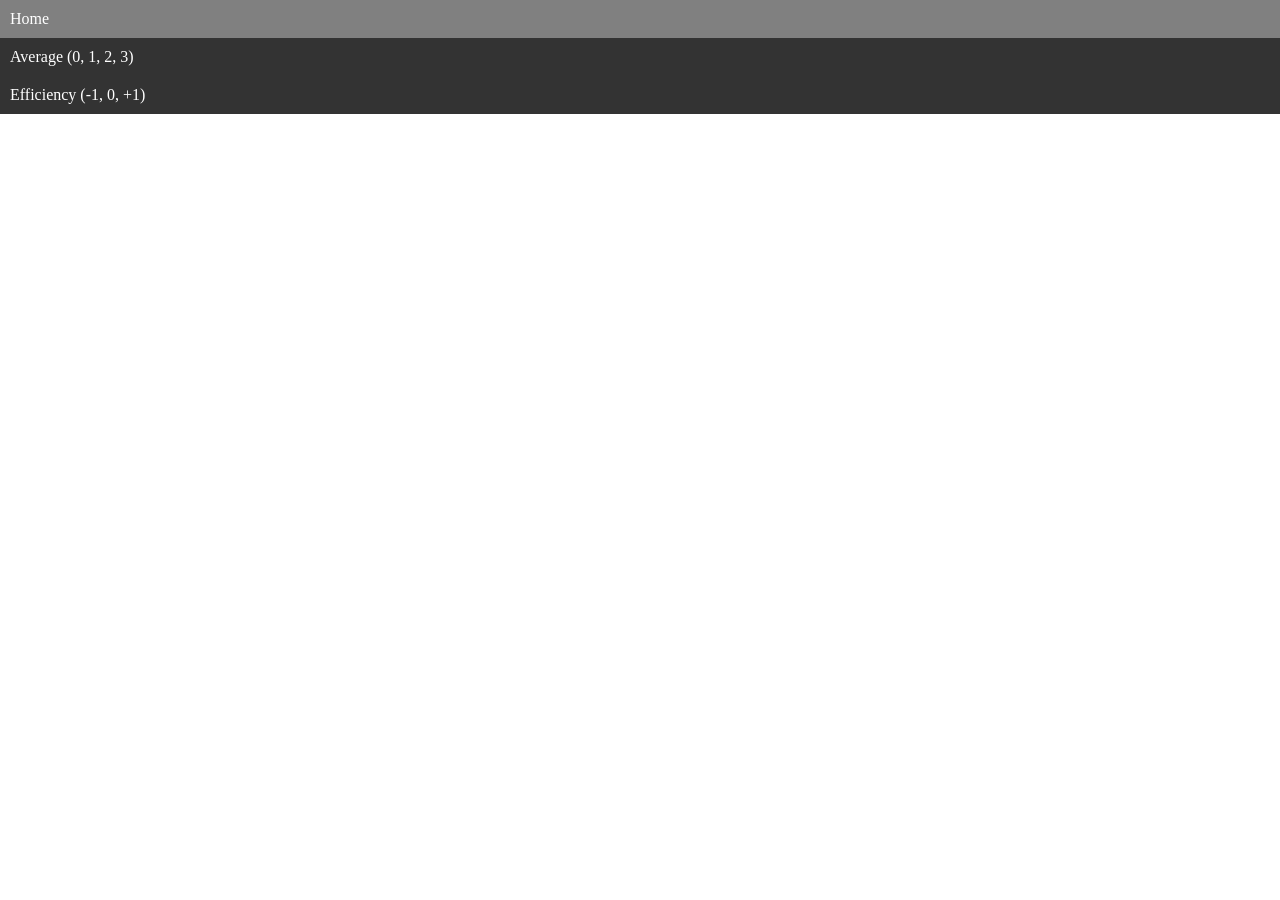
<file: index.html>
<html>
    <head>
        <meta name="viewport" content="width=device-width, initial-scale=1.0">
        <script src="component/menu.js" defer></script>

        <style> 
            body {
                padding: 0px;
                margin: 0px;
            }
        </style>
    </head>
<body>
    <stats-menu current = "home"></stats-menu>
</body>
</html>
</file>
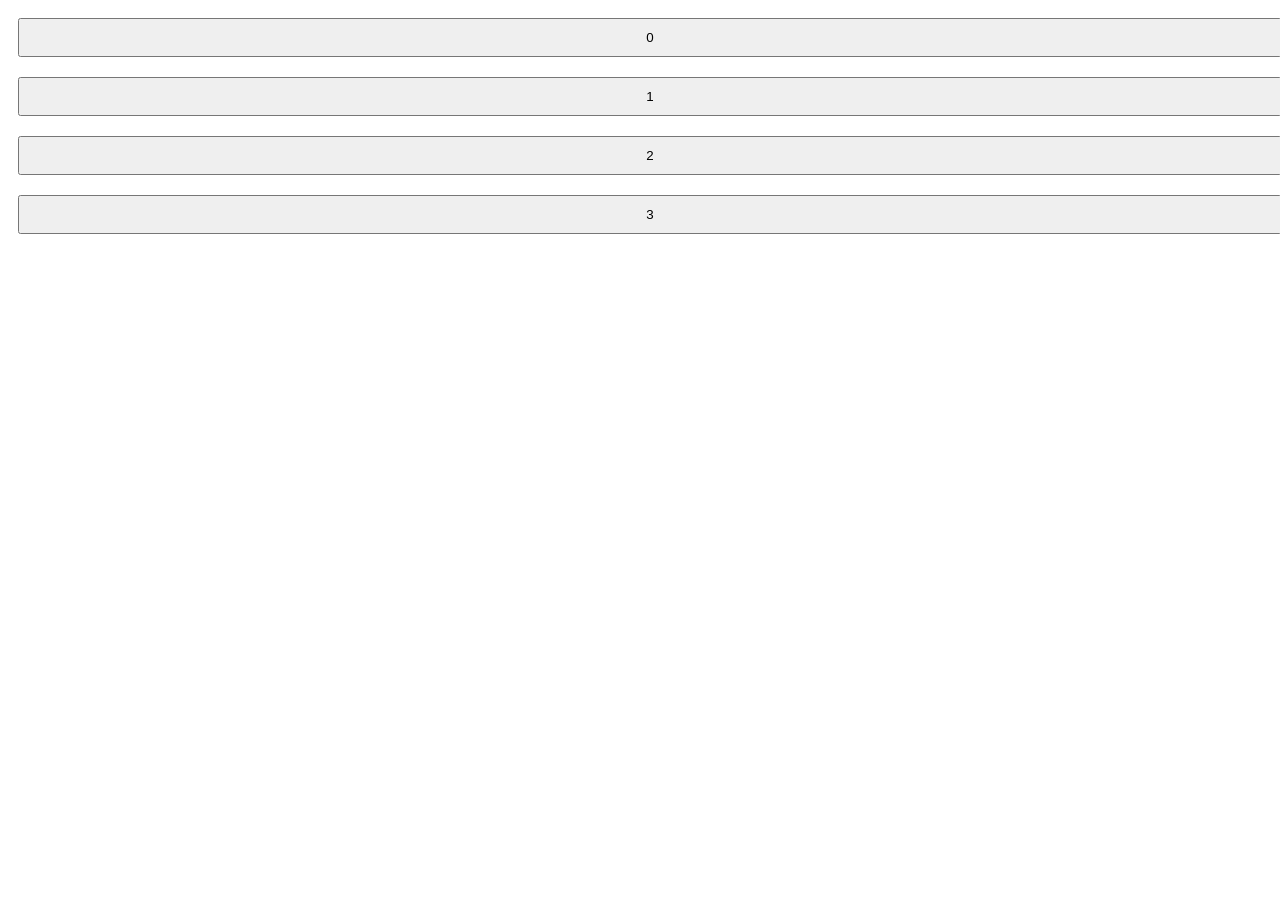
<file: stat-app/index.html>
<html>


<head>
<script>


</script>

<style>
    button {
        width: 100%;
        margin: 10px;
        padding: 10px 5px;
    }

</style>

</head>
<body>

    <button>0</button>
    <button>1</button>
    <button>2</button>
    <button>3</button>


    
</body>
</html>
</file>
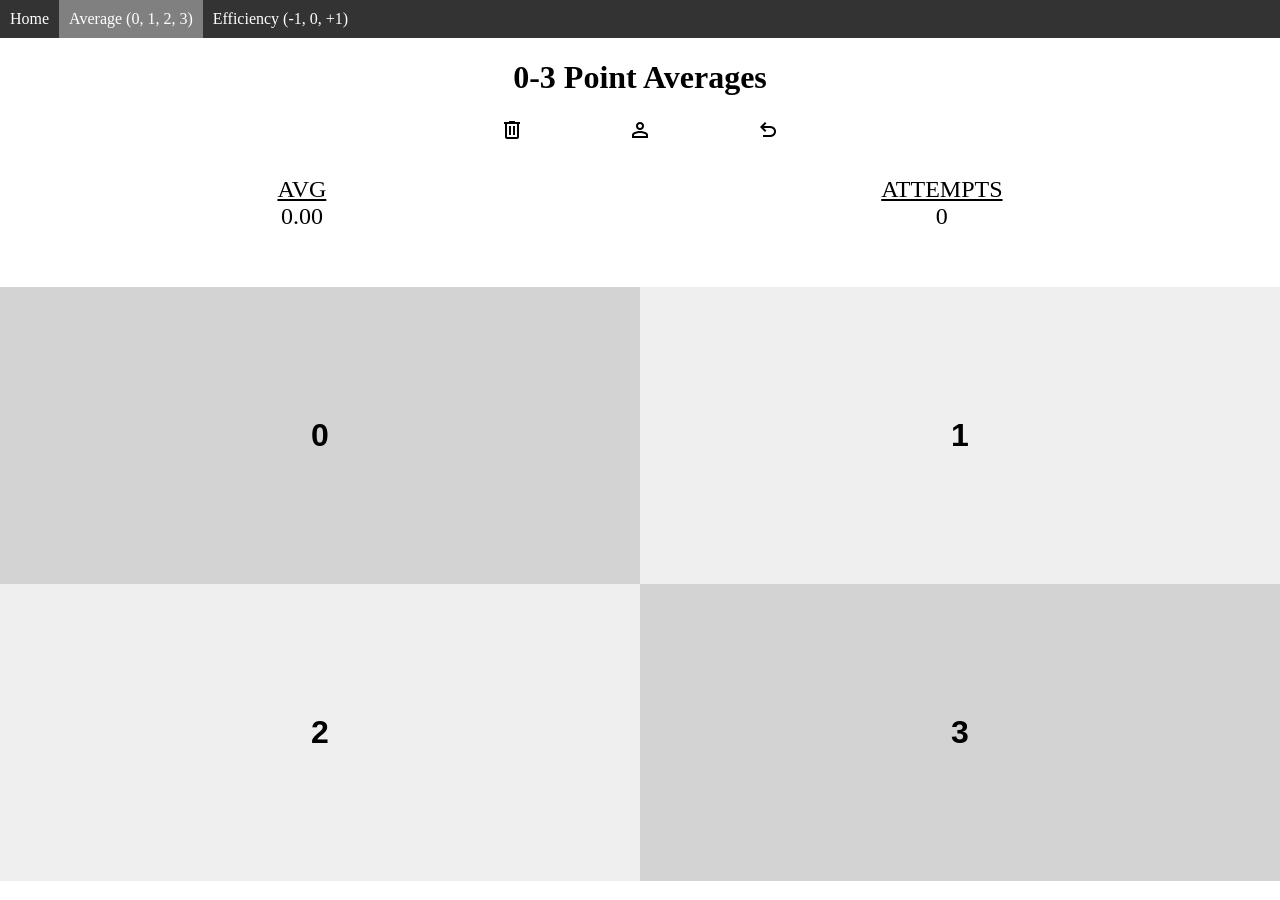
<file: 03average.html>
<html>
    <head>
        <style>
            button {
                /* Disable double tap to zoom */
                touch-action: manipulation;
                color: black;
            }

            .btn-atmp4 {
                font-size: 2rem;
                font-weight: bold;
                font-family: sans-serif;
                border: 0px;
            }

            button.btn-atmp4:nth-child(3n+1) {
                background-color: lightgrey;
            }

            button:nth-child(n):active  {
                background-color: grey;

            }

            #error-msg {
                color: red;
                margin-bottom: 15px;
            }
            
            #btn-organizer {
                /* border: 1px solid black; */
                display: grid;
                grid-template-columns: auto auto;
                justify-self: center;
                width: 100%;
                height: 100%;
            }

            #btn-cont {
                width: 100%;
                height: 80%;
            }

            #root-cont {
                display: flex;
                width: 100%;
                height: 100%;

                flex-direction: column;
                justify-content: space-around;
            }

            #data-cont {
                display: flex;
                justify-content: space-around;
            }

            .data-holder, .data-value {
                display: flex;
                flex-direction: column;
                align-items: center;
                justify-content: center;
                font-size: 1.5rem;
                margin-bottom: 10px;
            }

            .data-label {
                text-decoration: underline;
            }

            #desc {
                margin: 10px;
                width: 95vw;
                text-align: center;
                display: none;;
            }

            #desc input {
                text-align: center;
                font-style: italic;
                font-family: sans-serif;
                margin-bottom: 10px;
            }

            #view-cont {
                display: flex;
                flex-direction: column;
                align-items: center;
                height: 100dvh;
                width: 100vw;
            }

            #options {
                display: flex;
                width: 30%;
                justify-content: space-around;
            }

            #reset-btn:active {
                color: lightgray;
            }

            body {
                padding: 0px;
                margin: 0px;
            
            }
        </style>
        <script src="component/menu.js" defer></script>
        
        <link rel="stylesheet" href="https://fonts.googleapis.com/css2?family=Material+Symbols+Outlined:opsz,wght,FILL,GRAD@24,400,0,0&icon_names=delete,person,person_cancel,undo"/>
        <meta name="viewport" content="width=device-width, initial-scale=1.0">

        <script>
            const data_holder_error = "Cannot identify avg_value_holder and/or attempt_value_holder and/or err_msg_holder";

            const btn_list_error = "Cannot identify btn_list";
            const reset_btn_error = "Cannot identify reset_btn";
            const desc_btn_box_error = "Cannot identify desc_box and/or show_desc";
            const undo_btn_error = "Cannot identify undo_btn";

            window.onload = () => {
                const err_msg_holder = document.getElementById("error-msg");
                checkIfDefined(err_msg_holder, "err_msg_holder", err_msg_holder);

                const avg_value_holder = document.getElementById("avg-value");
                checkIfDefined(err_msg_holder, "avg_value_holder", avg_value_holder);
                
                const attempt_value_holder = document.getElementById("attempt-value");                
                checkIfDefined(attempt_value_holder, "attempt_value_holder", err_msg_holder);

                var history = [];

                const btn_list = document.getElementsByClassName("btn-atmp4");
                checkIfDefined(btn_list, "btn_list", err_msg_holder);

                Array.from(btn_list).forEach(element => {
                    element.addEventListener("pointerdown", () => {
                        var value = parseInt(element.getAttribute("value"));
                        console.log("+1 attempt\n+" + value + " rating");

                        history.push(value);
                        update_display_values(history,
                            attempt_value_holder,
                            avg_value_holder);
                    });
                });
                
                const reset_btn = document.getElementById("reset-btn");
                checkIfDefined(reset_btn, "reset_btn", err_msg_holder);

                reset_btn.addEventListener("pointerdown", () => {
                    if (history.length > 0) {
                        history = [];
                        update_display_values(history,
                            attempt_value_holder,
                            avg_value_holder);
                    }
                });

                const show_desc_box = document.getElementById("show-desc");
                const desc_box = document.getElementById("desc");

                checkIfDefined(desc_box, "desc_box", err_msg_holder);
                checkIfDefined(show_desc_box, "show_desc_box", err_msg_holder);

                show_desc_box.addEventListener("pointerdown", (e) => {
                    if(show_desc_box.innerHTML == "person") {
                        desc_box.style.display = "block";
                        show_desc_box.innerHTML = "person_cancel";
                    } else {
                        desc_box.style.display = "none";
                        show_desc_box.innerHTML = "person";
                    }
                })

                const undo_btn = document.getElementById("undo-btn");
                checkIfDefined(undo_btn, "undo_btn", err_msg_holder);

                undo_btn.addEventListener("pointerdown", (e) => {
                    if (history.length > 0) {
                        var last_attempt = history.pop();
                        console.log("Undoing last attempt: [" + last_attempt + "]\nAttempts: [" + history + "]");
                        update_display_values(history, attempt_value_holder, avg_value_holder);
                    }
                });
            }

            const display_error = (errorDisplay, errorMsg) => {
                errorDisplay.innerHTML = errorMsg;
                console.error(errorMsg);
            }

            const update_display_values = (history, attemptDisplay, averageDisplay) => {
                var att_value = history.length;
                var avg_value = calculate_avg(history);
                console.log("avg=" + avg_value + "\nattempts=" + att_value + "\nall_attempts=[" + history + "]");
                attemptDisplay.innerHTML = att_value;
                averageDisplay.innerHTML = avg_value;
            }
            
            const calculate_avg = (arr) => {
                var avg = 0;
                if (arr.length == 0) {
                    avg = 0;
                } else if (arr.length == 1) {
                    avg =  arr[0];
                } else {
                    var array = Array.from(arr);
                    var size = array.length;
                    var sum = array.reduce((a, b, i) => a + b, 0);
                    avg = sum / size;
                }
                return avg.toFixed(2);
            }

            const checkIfDefined = (val, name, errorDiv) => {
                if (val == undefined) {
                    console.error("Cannot identify " + name);
                    if (errorDiv != undefined) {
                        errorDiv.innerHTML = "Cannot identify " + name;
                    }
                }
            }
        </script>
</head>

<body>
    <div id="view-cont">
        <stats-menu 
            dir="horizontal" 
            current = "03avg">
        </stats-menu>

    <h1> 0-3 Point Averages</h1>

    <div id="options">
        <div> 
            <span id="reset-btn"class="material-symbols-outlined">delete</span></div>
        <div><span id ="show-desc"class="material-symbols-outlined">person</span></div>

        <div><span id ="undo-btn"class="material-symbols-outlined">undo</span></div>
    </div>
    <div id = "desc"><hr><input id = "desc-input" type = "text" placeholder="Descriptor"/></div>
    <div id = "error-msg"></div>
    <div id = "root-cont">
        <div id="data-cont">
        <div id = "avg" class = "data-holder">
            <div class = "data-label">AVG</div>
            <div id="avg-value" class = "data-value">0.00</div>
        </div>
        <div id = "attempt" class = "data-holder">
            <div class = "data-label">ATTEMPTS</div>
            <div id="attempt-value" class = "data-value">0</div>
        </div>

        </div>
        <div id = "btn-cont">
            <div id = "btn-organizer">
                <button value="0" class = "btn-atmp4">0</button>
                <button value="1" class = "btn-atmp4">1</button>
                <button value="2" class = "btn-atmp4">2</button>
                <button value="3" class = "btn-atmp4">3</button>
            </div>

        </div>
    </div>
    </div>
</body>
</html>
</file>
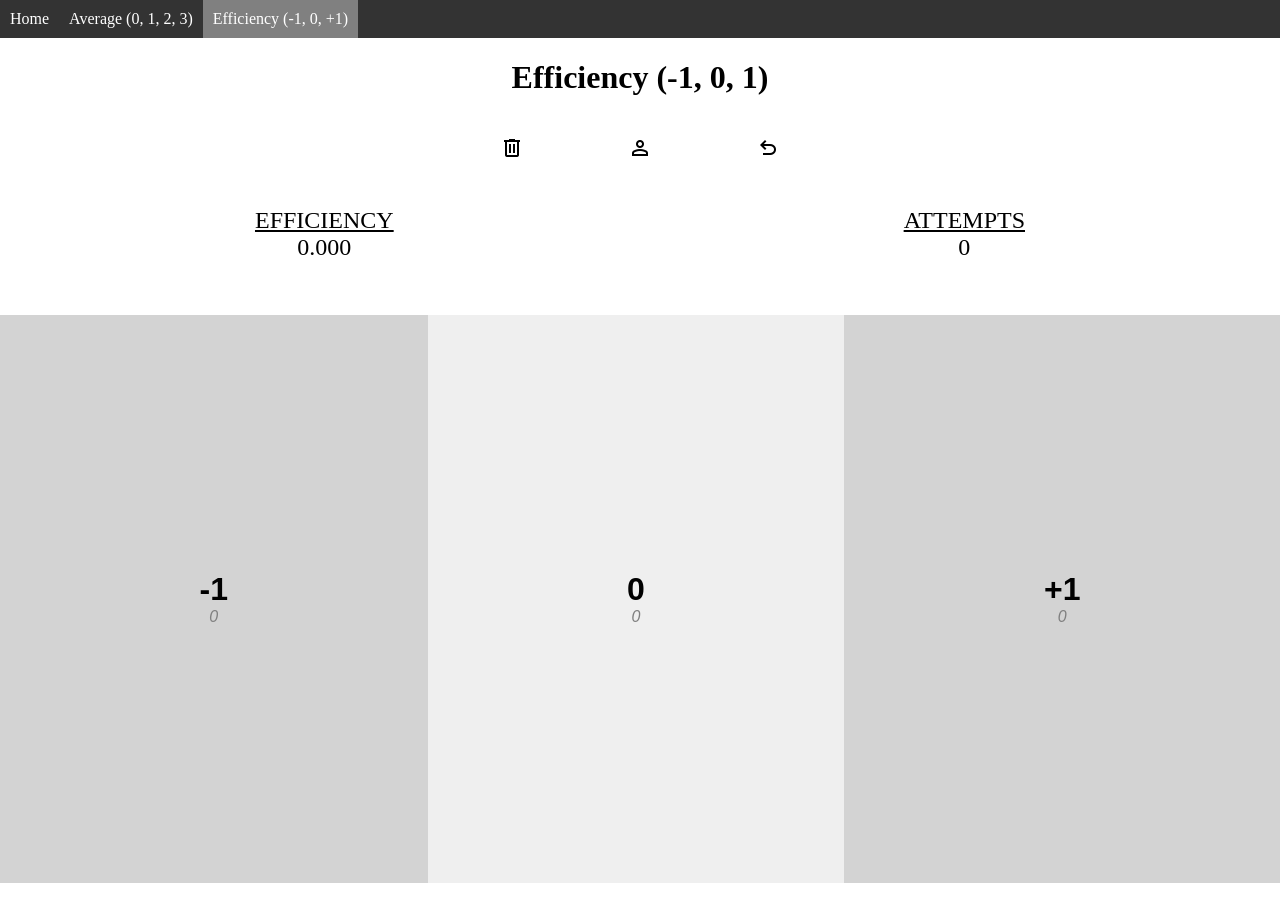
<file: efficiency.html>
<html>
    <head>
        <meta name="viewport" content="width=device-width, initial-scale=1.0">

        <link rel="stylesheet" href="styles/efficiency.css">
        <link rel="stylesheet" href="https://fonts.googleapis.com/css2?family=Material+Symbols+Outlined:opsz,wght,FILL,GRAD@24,400,0,0&icon_names=delete,person,person_cancel,undo"/>

        <script src="component/menu.js" defer></script>
        <script src="scripts/efficiency.js" type = "module"></script>
</head>

<body>
    <div id="view-cont">
        <stats-menu dir="horizontal" current = "efficiency"></stats-menu>
    <h1>Efficiency (-1, 0, 1)</h1>
     <br>
    <div id="options">
        <div> 
            <span id="reset-btn"class="material-symbols-outlined">delete</span></div>
        <div><span id ="show-desc"class="material-symbols-outlined">person</span></div>
        <div><span id ="undo-btn" class="material-symbols-outlined">undo</span></div>

    </div>
    <div id = "desc"><hr><input id = "desc-input" type = "text" placeholder="Descriptor"/></div>
    <div id = "error-msg"></div>
    <div id = "root-cont">
        <div class="data-cont">
            <div id = "eff" class = "data-holder">
                <div class = "data-label">EFFICIENCY</div>
                <div id="eff-value" class = "data-value">0.000</div>
            </div>
            <div id = "attempts" class = "data-holder">
                <div class = "data-label">ATTEMPTS</div>
                <div id="att-value" class = "data-value">0</div>
            </div>
            </div>

        <div id = "btn-cont">
            <div id = "btn-organizer">
                <button value="-1" class = "btn-atmp3">
                    -1
                    <span id="neg-count" class="counter">0</span>
                </button>
                <button value="0" class = "btn-atmp3">
                    0
                    <span id="neu-count" class="counter">0</span>
                </button>
                <button value="+1" class = "btn-atmp3">
                    +1
                    <span id="pos-count" class="counter">0</span>
                </button>
            </div>

        </div>
    </div>
    </div>
</body>
</html>
</file>
<file: styles/efficiency.css>
button {
    /* Disable double tap to zoom */
    touch-action: manipulation;
    color: black;
}

.btn-atmp3 {
    font-size: 2rem;
    font-weight: bold;
    font-family: sans-serif;
    border: 0px;
}

button.btn-atmp3:nth-child(odd) {
    background-color: lightgrey;
}

button:nth-child(n):active  {
    background-color: grey;

}

#error-msg {
    color: red;
    margin: 15px;
}

#btn-organizer {
    display: grid;
    grid-template-columns: auto auto auto;
    justify-self: center;
    width: 100%;
    height: 100%;
}

#btn-cont {
    width: 100%;
    height: 80%;
}

#root-cont {
    /* Contains data and buttons */
    display: flex;

    flex-direction: column;
    justify-content: space-around;
    width: 100%;
    height: 100%;
}

.data-cont {
    display: flex;
    justify-content: space-around;
    flex-wrap: wrap;
    flex-direction: row;
    width: 100%;
}

.data-holder, .data-value {
    display: flex;
    flex-direction: column;
    align-items: center;
    justify-content: center;
    font-size: 1.5rem;
    margin-bottom: 10px;
}


.data-label {
    text-decoration: underline;
}

#desc {
    margin: 10px;
    width: 95vw;
    text-align: center;
    display: none;;
}

#desc input {
    text-align: center;
    font-style: italic;
    font-family: sans-serif;
    margin-bottom: 10px;
}

#view-cont {
    /* Contains everything menu, and buttons */
    display: flex;
    flex-direction: column;
    align-items: center;
    height: 100dvh;
    width: 100vw;
}

#options {
    display: flex;
    width: 30%;
    justify-content: space-around;
}

#reset-btn:active {
    color: lightgray;
}

.counter {
    font-size: 1rem;
    font-weight: 400;
    font-style: italic;
    color: grey;
    align-self: flex-end;
    display: block;
}

body {
    padding: 0px;
    margin: 0px;
}
</file>
